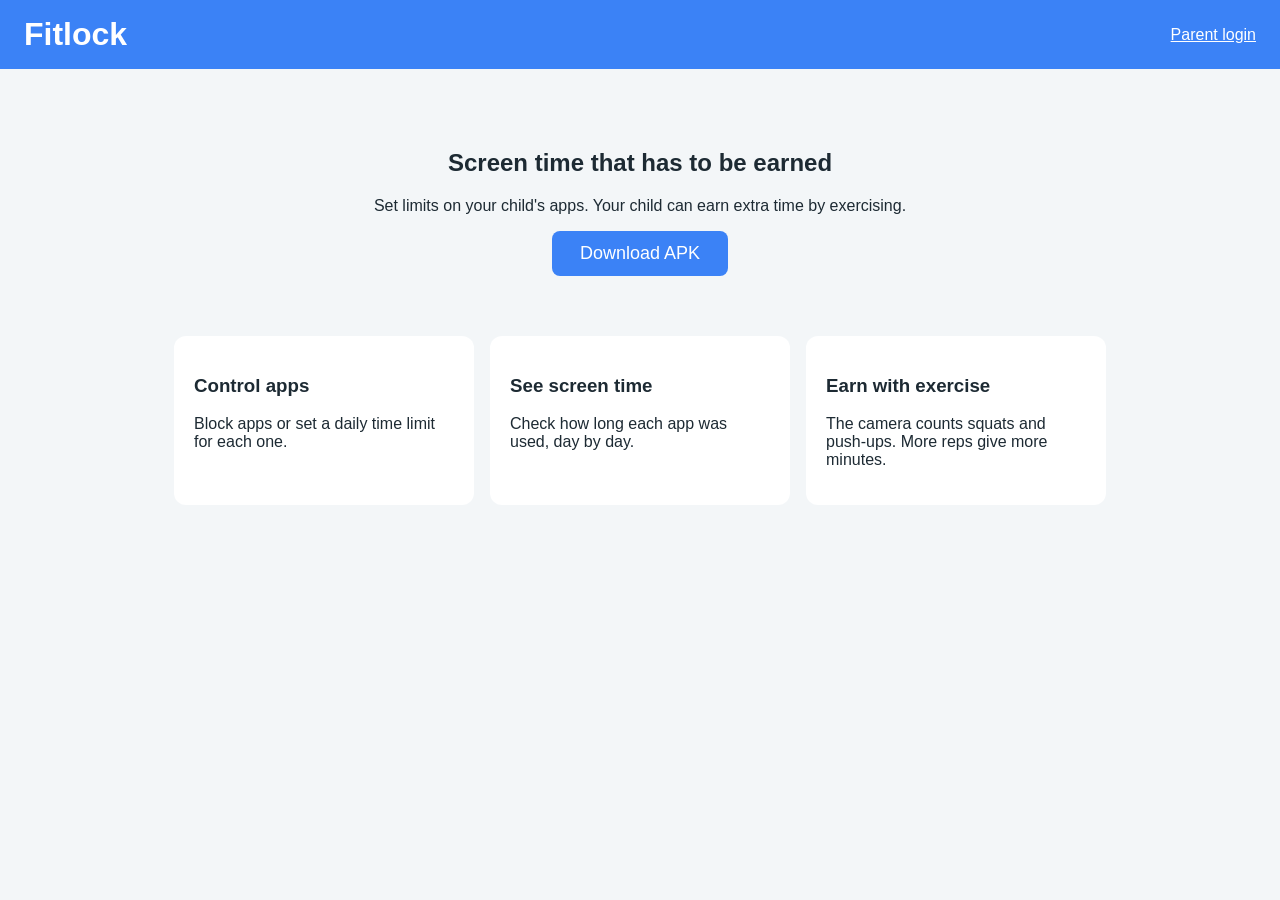
<file: index.html>
<!DOCTYPE html>
<html lang="en">
<head>
  <meta charset="UTF-8">
  <meta name="viewport" content="width=device-width, initial-scale=1">
  <title>Fitlock</title>
  <link rel="stylesheet" href="style.css">
</head>
<body>

  <header>
    <h1>Fitlock</h1>
    <a href="login.html">Parent login</a>
  </header>

  <section class="hero">
    <h2>Screen time that has to be earned</h2>
    <p>Set limits on your child's apps. Your child can earn extra time by exercising.</p>
    <a class="button" href="downloads/fitlock.apk" download>Download APK</a>
  </section>

  <section class="features">
    <div class="card">
      <h3>Control apps</h3>
      <p>Block apps or set a daily time limit for each one.</p>
    </div>
    <div class="card">
      <h3>See screen time</h3>
      <p>Check how long each app was used, day by day.</p>
    </div>
    <div class="card">
      <h3>Earn with exercise</h3>
      <p>The camera counts squats and push-ups. More reps give more minutes.</p>
    </div>
  </section>

</body>
</html>
</file>
<file: style.css>
body {
  margin: 0;
  font-family: Arial, sans-serif;
  background: #f3f6f8;
  color: #1d2a33;
}

header {
  background: #3b82f6;
  color: white;
  padding: 16px 24px;
  display: flex;
  justify-content: space-between;
  align-items: center;
}

header h1 { margin: 0; }
header a { color: white; }

.hero {
  text-align: center;
  padding: 60px 20px;
}

.button {
  display: inline-block;
  background: #3b82f6;
  color: white;
  padding: 12px 28px;
  border-radius: 8px;
  text-decoration: none;
  font-size: 18px;
}

.features {
  display: flex;
  gap: 16px;
  flex-wrap: wrap;
  justify-content: center;
  padding: 0 20px 60px;
}

.card {
  background: white;
  border-radius: 12px;
  padding: 20px;
  width: 260px;
}.form-box {
  max-width: 360px;
  margin: 50px auto;
  background: white;
  padding: 24px;
  border-radius: 12px;
}

.form-box label {
  display: block;
  margin: 14px 0 6px;
}

.form-box input {
  width: 100%;
  padding: 10px;
  border: 1px solid #d3dce2;
  border-radius: 8px;
  font-size: 16px;
  box-sizing: border-box;
}

.form-box .button {
  width: 100%;
  margin-top: 16px;
  border: 0;
  cursor: pointer;
}

.error {
  color: #d64545;
  min-height: 20px;
}.page {
  max-width: 900px;
  margin: 0 auto;
  padding: 20px;
}

.stats {
  display: flex;
  gap: 14px;
  flex-wrap: wrap;
}

.stat {
  flex: 1;
  min-width: 160px;
  background: white;
  border-radius: 12px;
  padding: 16px;
}

.stat-label {
  display: block;
  color: #6b7b86;
  font-size: 14px;
}

.stat-number {
  display: block;
  font-size: 32px;
  font-weight: bold;
  color: #3b82f6;
}

.device-list {
  display: grid;
  grid-template-columns: repeat(auto-fit, minmax(260px, 1fr));
  gap: 14px;
}

.device-card {
  background: white;
  border-radius: 12px;
  padding: 16px;
  border: 1px solid #e3e9ed;
  cursor: pointer;
}

.device-card:hover {
  border-color: #3b82f6;
}

.device-card p {
  color: #6b7b86;
  font-size: 14px;
  margin: 6px 0;
}

.tag {
  display: inline-block;
  background: #fdeaea;
  color: #d64545;
  font-size: 12px;
  padding: 2px 8px;
  border-radius: 10px;
  margin: 4px 4px 0 0;
}a.device-card {
  display: block;
  text-decoration: none;
  color: inherit;
}

.back {
  display: inline-block;
  margin-bottom: 8px;
  color: #3b82f6;
  text-decoration: none;
}

.tabs {
  display: flex;
  gap: 8px;
  margin: 14px 0;
  flex-wrap: wrap;
}

.tab {
  border: 1px solid #d3dce2;
  background: white;
  padding: 8px 18px;
  border-radius: 20px;
  cursor: pointer;
  font-size: 14px;
}

.tab.on {
  background: #3b82f6;
  color: white;
  border-color: #3b82f6;
}

.box {
  background: white;
  border-radius: 12px;
  padding: 16px;
  border: 1px solid #e3e9ed;
}

.muted { color: #6b7b86; font-size: 13px; }

.chart {
  display: flex;
  align-items: flex-end;
  gap: 10px;
  height: 160px;
}

.bar-col {
  flex: 1;
  height: 100%;
  display: flex;
  flex-direction: column;
  justify-content: flex-end;
  text-align: center;
  font-size: 11px;
  color: #6b7b86;
}

.bar-fill {
  background: #3b82f6;
  border-radius: 6px 6px 0 0;
  min-height: 3px;
  margin-bottom: 4px;
}

.app-row {
  display: flex;
  justify-content: space-between;
  align-items: center;
  padding: 10px 0;
  border-bottom: 1px solid #e3e9ed;
}

.app-row:last-child { border-bottom: 0; }

.btn-small {
  border: 1px solid #d3dce2;
  background: white;
  padding: 6px 14px;
  border-radius: 8px;
  cursor: pointer;
}

.btn-small.on { background: #3b82f6; color: white; border-color: #3b82f6; }
.btn-small.danger { background: #d64545; color: white; border-color: #d64545; }
.controls {
  display: flex;
  align-items: center;
  gap: 10px;
  flex-wrap: wrap;
  justify-content: flex-end;
}

.seg { display: inline-flex; }

.seg-btn {
  border: 1px solid #d3dce2;
  background: white;
  padding: 6px 14px;
  cursor: pointer;
}

.seg-btn:first-child { border-radius: 8px 0 0 8px; }
.seg-btn:last-child  { border-radius: 0 8px 8px 0; }

.seg-btn.free-on  { background: #3b82f6; color: white; border-color: #3b82f6; }
.seg-btn.limit-on { background: #e0a21b; color: white; border-color: #e0a21b; }
.seg-btn.block-on { background: #d64545; color: white; border-color: #d64545; }

.stepper {
  display: inline-flex;
  align-items: center;
  gap: 8px;
}.btn-small.primary {
  background: #3b82f6;
  color: white;
  border-color: #3b82f6;
}

.btn-small:disabled {
  opacity: 0.4;
  cursor: not-allowed;
}

.give {
  display: flex;
  gap: 8px;
  flex-wrap: wrap;
  margin-bottom: 12px;
}.phone {
  max-width: 400px;
  margin: 0 auto;
  background: white;
  border-radius: 28px;
  border: 6px solid #22303a;
  padding: 16px;
}

.phone .stat {
  min-width: 120px;
  background: #f3f6f8;
}

.app-row.locked {
  opacity: 0.55;
}

.lock-text {
  color: #d64545;
  font-size: 13px;
  font-weight: bold;
}

.progress {
  height: 8px;
  background: #e3e9ed;
  border-radius: 4px;
  overflow: hidden;
  width: 150px;
  margin-top: 4px;
}

.progress div {
  height: 100%;
  background: #3b82f6;
}

.progress div.warn {
  background: #e0a21b;
}.text-input {
  width: 100%;
  padding: 10px;
  border: 1px solid #d3dce2;
  border-radius: 8px;
  font-size: 16px;
  box-sizing: border-box;
  margin-bottom: 10px;
}

.code {
  font-size: 40px;
  font-weight: bold;
  letter-spacing: 6px;
  text-align: center;
  color: #3b82f6;
  padding: 10px;
}

.connect {
  max-width: 400px;
  margin: 20px auto 0;
}.switch-text {
  text-align: center;
  margin-top: 16px;
  font-size: 14px;
  color: #6b7b86;
}

.link-btn {
  background: none;
  border: 0;
  color: #3b82f6;
  cursor: pointer;
  font-size: 14px;
  padding: 0;
  text-decoration: underline;
}/* Hide protected pages until we know the parent is logged in */
body.protected { visibility: hidden; }
body.protected.ready { visibility: visible; }

.who {
  font-size: 13px;
  margin-right: 14px;
  opacity: 0.9;
}
</file>
